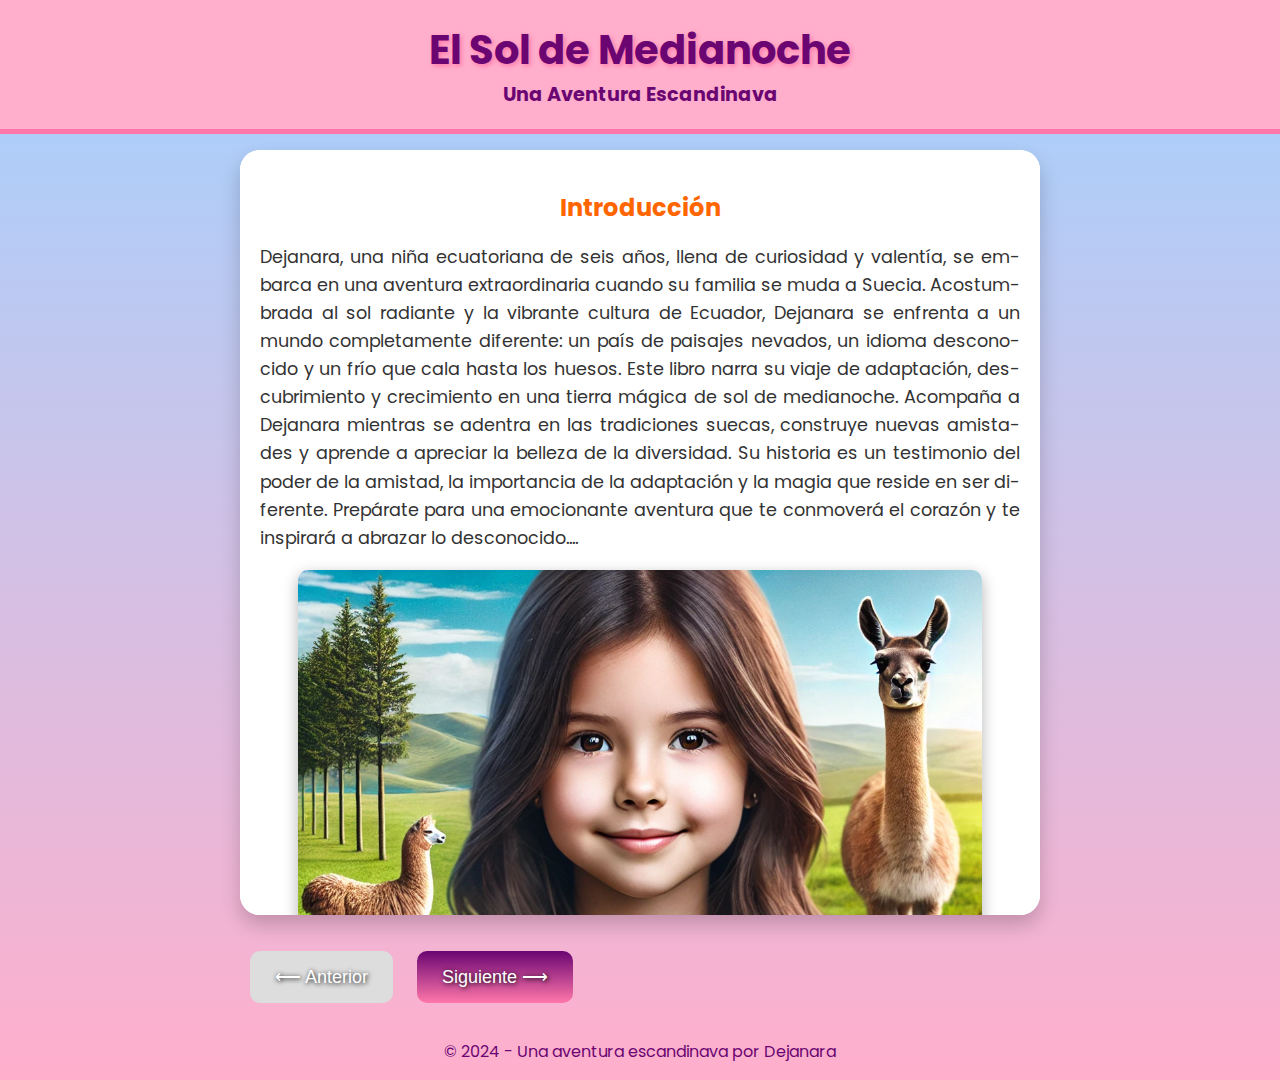
<file: index.html>
<!DOCTYPE html>
<html lang="es">
<head>
    <meta charset="UTF-8">
    <meta name="viewport" content="width=device-width, initial-scale=1.0">
    <title>El Sol de Medianoche: Una Aventura Escandinava</title>
    <link rel="stylesheet" href="styles.css">
    <link href="https://fonts.googleapis.com/css2?family=Poppins:wght@400;700&display=swap" rel="stylesheet">
</head>
<body>
    <header>
        <h1>El Sol de Medianoche</h1>
        <h2>Una Aventura Escandinava</h2>
    </header>

    <main>
        <!-- Página: Introducción -->
        <section id="introduction" class="page active">
            <h2>Introducción</h2>
            <p>Dejanara, una niña ecuatoriana de seis años, llena de curiosidad y valentía, se embarca en una aventura extraordinaria cuando su familia se muda a Suecia. Acostumbrada al sol radiante y la vibrante cultura de Ecuador, Dejanara se enfrenta a un mundo completamente diferente: un país de paisajes nevados, un idioma desconocido y un frío que cala hasta los huesos. Este libro narra su viaje de adaptación, descubrimiento y crecimiento en una tierra mágica de sol de medianoche. Acompaña a Dejanara mientras se adentra en las tradiciones suecas, construye nuevas amistades y aprende a apreciar la belleza de la diversidad. Su historia es un testimonio del poder de la amistad, la importancia de la adaptación y la magia que reside en ser diferente. Prepárate para una emocionante aventura que te conmoverá el corazón y te inspirará a abrazar lo desconocido....</p>
            <img src="Album/Intro.jpg" alt="Paisaje de introducción">
        </section>

        <!-- Página: Prologo -->
        <section id="chapter0" class="page">
            <h2>Prologo: El Sol de Medianoche en una aventura escandinava.</h2>

            <p>El viento silbaba una melodía desconocida, una canción gélida que acariciaba las mejillas de la niña y se le erizaban los finos vellos de los brazos. A sus seis años, el frío era una experiencia casi tan novedosa como la nieve que crujía bajo sus botas, un sonido que le recordaba al azúcar cuando la abuela la molía para hacer sus deliciosos dulces de panela. La niña se apretó más la gruesa bufanda roja que le había regalado su madre antes de partir, un abrazo de lana que conservaba el aroma familiar del hogar que había dejado atrás. Ecuador, con su sol radiante y sus mercados rebosantes de colores y olores vibrantes, parecía un sueño lejano, una postal borrosa en el álbum de sus recuerdos.
Apenas hacía un mes que su padre, un hombre con el espíritu inquieto de un explorador, había decidido mudarse Suecia. Un cambio radical, un salto al vacío hacia un mundo que la niña solo conocía por las fotografías de internet: paisajes blancos e inmensos, casas de madera como sacadas de un cuento de hadas y un idioma que sonaba a música de elfos. Dejanara, una niña de espíritu curioso y valiente. Había aceptado la aventura con una mezcla de emoción y aprehensión. Le encantaba explorar, descubrir nuevos horizontes, pero dejar atrás a sus amigos, su escuela, el olor a tierra mojada después de la lluvia, le dejaba un hueco en el pecho, una nostalgia que intentaba disimular con una sonrisa.
Suecia la recibió con un abrazo de hielo. Un frío que calaba hasta los huesos, un cielo gris que parecía extenderse infinitamente y un silencio profundo, roto solo por el graznido ocasional de algún cuervo invisible. Las casas, aunque pintorescas con sus tejados nevados y sus ventanas iluminadas, parecían observarla con recelo, como guardianes silenciosos de un secreto ancestral. El idioma, un conjunto de sonidos guturales y melodiosos a la vez, se le escapaba como el agua entre los dedos. Dejanara se sentía como una pequeña colibrí perdida en un bosque de pinos gigantes, desorientada, fascinada y un poco asustada.
Pero Dejanara no era de las que se acobardan fácilmente. En su interior ardía una llama, una chispa de aventura heredada de su padre, que la impulsaba a explorar, a descubrir, a comprender. Había aprendido a trepar árboles más altos que cualquier edificio en su ciudad natal, a hablar con las mariposas en el jardín de su abuela y a descifrar los misterios de las estrellas en las noches claras del verano ecuatoriano. Ahora, se enfrentaba a un nuevo desafío, un nuevo enigma: desentrañar los secretos de esta tierra de hielo y sol de medianoche, un lugar donde las leyendas vikingas se mezclaban con la tecnología de vanguardia y donde el aroma a café recién hecho competía con el perfume a pino y nieve. Este libro cuenta la historia de cómo Dejanara, armada con su valentía, su curiosidad y una maleta llena de recuerdos, se adentra en un mundo desconocido, un mundo lleno de desafíos, sorpresas y la promesa de una aventura inolvidable. Una aventura que la transformará para siempre y que le enseñará que, a pesar de las diferencias, el sol, aunque de medianoche, puede brillar con la misma intensidad en cualquier rincón del planeta.
...</p>
            <img src="Album/ventana del avión.jpg" alt="Paisaje del Ecuador">
        </section>

        <!-- Página: Capítulo 1 -->
        <section id="chapter1" class="page">
            <h2>Capítulo 1: Adiós al sol ecuatoriano</h2>
            <p>Capítulo 1: Adiós al sol del Ecuador.
El sol ecuatoriano, implacable y generoso, se colaba por las rendijas de la persiana, dibujando rayas doradas sobre el rostro dormido de Dejanara. Un gallo cantó en la distancia, un sonido familiar que pronto dejaría de escuchar. Dejanara abrió los ojos, un nudo en la garganta le recordaba la inminencia del viaje. Hoy era el día. Hoy dejaban Ecuador.
La casa, normalmente llena de vida y bullicio, se encontraba en un estado de organizado caos. Cajas de cartón, etiquetadas con nombres crípticos como "Cocina", "Libros" o "Recuerdos", se apilaban en la sala, formando un laberinto improvisado. Su madre, con el cabello recogido en un moño desordenado, dirigía la orquesta del embalaje, dando instrucciones precisas a la mujer que les había ayudado con las tareas del hogar desde que la niña tenía memoria.
Dejanara se levantó de la cama y se acercó a la ventana. Desde allí podía ver el volcán Reventador, majestuoso e imponente, recortado contra el cielo azul. Un paisaje que llevaba grabado en el alma, un testigo silencioso de sus juegos, sus risas y sus lágrimas. Unas lágrimas, calientes y silenciosas, rodaron por sus mejillas.
El aroma a café recién hecho la guio hacia la cocina. Su madre, al verla, le dedicó una sonrisa comprensiva. "Ven, mi amor, siéntate a desayunar. Tenemos un día largo por delante".
El desayuno, un festín de pan de yuca, huevos revueltos y jugo de naranjilla, transcurría en un silencio inusual, roto solo por el tintineo de las cucharas contra los platos. Dejanara apenas probó bocado. Un torbellino de emociones la embargaba: la tristeza de dejar atrás todo lo que conocía, la emoción de la aventura que les esperaba, la curiosidad por descubrir un mundo nuevo y desconocido.
Después del desayuno, comenzó la tarea de las despedidas. Los amigos del colegio, con rostros compungidos, le entregaron pequeños regalos: una pulsera tejida, un cuaderno lleno de mensajes, una foto enmarcada de todo el grupo. Las lágrimas, contenidas hasta ese momento, brotaron con fuerza. Abrazos apretados, promesas de mantenerse en contacto, palabras susurradas al oído. Cada despedida era una pequeña punzada en el corazón.
La despedida más difícil fue la de su abuela. Doña Sonia, una mujer menuda con el rostro entristecido y unos ojos que irradiaban sabiduría y amor, la abrazó con fuerza, susurrándole palabras de aliento y cariño al oído. "No llores, mi niña. La vida es un viaje, y cada viaje es una oportunidad para aprender y crecer. Lleva a Ecuador en tu corazón, y nunca olvides quién eres ni de dónde vienes". Le entregó un pequeño amuleto, con la forma de un colibrí. "Para que te proteja y te guíe en tu camino", le dijo.
Dejanara guardó el amuleto con cuidado, un tesoro preciado que la conectaría con sus raíces. Subió al taxi que los llevaría al aeropuerto, mirando por última vez el paisaje familiar. El sol del Ecuador, cálido y brillante, parecía despedirse de ella, deseándole buen viaje. Dejanara cerró los ojos, respirando hondo. Una mezcla de tristeza, alegría y curiosidad la acompañaba. La aventura estaba a punto de comenzar.
...</p>
            <img src="Album/jugando en la nieve .jpg" alt="Paisaje del Ecuador">
        </section>

        <!-- Página: Capítulo 2 -->
        <section id="chapter2" class="page">
            <h2>Capítulo 2: Un mundo blanco y frío</h2>
            <p>El avión aterrizó con un suave susurro, rompiendo el silencio de la cabina. Dejanara se asomó a la ventanilla, con los ojos bien abiertos por la sorpresa. Un manto blanco, inmenso e impoluto, cubría todo cuanto alcanzaba la vista. Árboles, casas, campos, todo parecía envuelto en una capa de azúcar. Nunca había visto tanta nieve junta. Ecuador, con sus verdes montañas y sus valles floridos, parecía un planeta diferente.
Al bajar del avión, una ráfaga de aire gélido la golpeó en el rostro, haciéndola estremecer. El frío era intenso, penetrante, un frío que jamás había experimentado. Se apretó la bufanda roja contra la cara, buscando un poco de calor en la lana tejida por su madre. Su padre, a su lado, sonreía con entusiasmo. "¡Bienvenida a Suecia, Dejanara!", exclamó, con los brazos extendidos como si quisiera abrazar todo el paisaje nevado.
El aeropuerto, moderno y eficiente, contrastaba con el pequeño y bullicioso aeropuerto de Quito. Todo parecía diferente: los carteles en un idioma incomprensible, las personas altas y rubias que caminaban a paso rápido, el sonido amortiguado de las maletas rodando sobre el suelo pulido. Dejanara se sentía como una extraterrestre, una pequeña criatura tropical perdida en un mundo de hielo.
El trayecto hasta su nuevo hogar fue un desfile de paisajes nevados. Bosques de pinos cubiertos de blanco, lagos congelados que brillaban bajo el sol pálido, casas de madera con tejados puntiagudos como sacados de un cuento de hadas. Todo era hermoso, mágico, pero a la vez, extrañamente silencioso y desolado.
Su nuevo hogar era un amplio y confortable departamento en un edificio moderno, con grandes ventanales que ofrecían una vista panorámica del paisaje nevado. La luz natural inundaba los espacios, creando una atmósfera cálida y acogedora a pesar del frío exterior. El interior, decorado con un estilo minimalista y funcional, ombinaba la madera clara con tonos neutros que aportaban un ambiente cálido. Una chimenea eléctrica en la sala de estar simulaba el crepitar de las llamas, proyectando un suave resplandor sobre los muebles de diseño escandinavo. Dejanara exploró el departamento con curiosidad, descubriendo cada rincón, cada detalle. Su habitación, amplia y luminosa, tenía una ventana que daba a un pequeño balcón desde donde podía contemplar el parque cubierto de nieve. Se imaginó sentada allí, abrigada con una manta, leyendo un libro y disfrutando de la tranquilidad del entorno.

 Dejanara exploró la casa con curiosidad, descubriendo cada rincón, cada detalle. Su habitación, en el piso de arriba, tenía una ventana que daba al jardín, ahora cubierto de nieve. Se imaginó jugando allí, construyendo muñecos de nieve y lanzando bolas de nieve, como había visto en las películas.
La primera cena en Suecia fue una experiencia desconcertante. Salmón ahumado, puré de papas y una salsa blanca y cremosa que Dejanara no supo identificar. Nada que ver con los sabores intensos y vibrantes de la comida ecuatoriana. Echó de menos el arroz con menestra, el plátano frito, el ají picante que le hacía llorar de gusto. Comió poco, disimulando su desagrado para no preocupar a sus padres.
Después de cenar, se asomó a la ventana. El cielo, de un azul profundo, estaba salpicado de estrellas. Unas estrellas que parecían más brillantes, más cercanas, que las que veía desde su ventana en Quito. El aire frío le mordía la cara, pero Dejanara no se movió. Estaba hipnotizada por la belleza del paisaje, por la magia de ese mundo blanco y frío que, poco a poco, comenzaba a sentir como suyo. El amuleto de colibrí, que llevaba colgado al cuello, le recordaba su hogar, su familia, sus raíces. Un recordatorio de que, a pesar de la distancia y las diferencias, seguía siendo la misma Dejanara, curiosa, valiente y dispuesta a abrazar la aventura que la vida le ofrecía.
...</p>
            <img src="Album/mapa pequeño.jpg" alt="Paisaje nevado">
        </section>

        <!-- Página: Capítulo 3 -->
        <section id="chapter3" class="page">
            <h2>Capítulo 3: La escuela nueva</h2>
            <p>El nerviosismo revoloteaba en el estómago de Dejanara como una bandada de mariposas inquietas. Era su primer día en la escuela sueca y, aunque su padre le había asegurado que todos serían amables, la incertidumbre la carcomía por dentro. La barrera del idioma se alzaba ante ella como una muralla infranqueable. Sabía decir "hola" y "gracias" en sueco, pero más allá de esas dos palabras, su vocabulario era un desierto.
La escuela era un edificio moderno de ladrillo rojo, con grandes ventanales que dejaban entrar la luz pálida del invierno. El patio, cubierto de nieve, bullía de niños que corrían, gritaban y jugaban, ajenos a su presencia. Dejanara se aferró a la mano de su padre, buscando un poco de seguridad en su contacto familiar.
Al entrar en el aula, todas las miradas se posaron en ella. Dejanara sintió que las mejillas se le encendían. La profesora, una mujer alta y rubia con una sonrisa amable, se acercó a ellos y les dio la bienvenida en un sueco que Dejanara apenas entendió. Su padre tradujo lo esencial: que se llamaba Fräulein Andersson, que Dejanara sería bienvenida en la clase y que todos estaban deseosos de conocerla.
Fräulein Andersson la presentó a sus nuevos compañeros, una mezcla de niños y niñas de diferentes edades, todos con el cabello rubio o pelirrojo y los ojos azules o verdes. Dejanara sonrió tímidamente, repitiendo una y otra vez las dos palabras mágicas: "Hej" (hola) y "Tack" (gracias). Los niños la observaban con curiosidad, algunos con sonrisas tímidas, otros con una expresión de desconcierto.
La clase comenzó, y Dejanara se sintió completamente perdida. Las palabras de la profesora, un torrente de sonidos incomprensibles, se le escapaban como el agua entre los dedos. Miró a su alrededor, buscando una pista, una señal que le ayudara a comprender lo que estaba sucediendo. Los demás niños seguían la lección con atención, tomando apuntes y participando en las discusiones. Dejanara se sentía como un pez fuera del agua.
Durante el recreo, se sentó sola en un banco, observando a los demás niños jugar. Una niña, con dos largas trenzas pelirrojas y pecas salpicadas por la cara, se acercó a ella. Le habló en sueco, con una sonrisa amable. Dejanara no entendió ni una sola palabra, pero la sonrisa la animó a intentarlo. Señaló la nieve y dijo, en un español vacilante: "Nieve... bonita". La niña sonrió y repitió la palabra en sueco: "Snö... vacker". Dejanara repitió la palabra, tratando de imitar su pronunciación. "Snö... vacker". La niña asintió con entusiasmo y le tomó la mano, invitándola a unirse a un grupo de niños que construían un muñeco de nieve.
Dejanara, aunque no entendía lo que decían, se sintió feliz de poder participar. Ayudó a rodar la bola de nieve, riendo junto a los demás niños cuando la bola se hacía cada vez más grande. El idioma seguía siendo una barrera, pero la sonrisa, el juego, la alegría compartida, eran un lenguaje universal que no necesitaba traducción. Había dado sus primeros pasos en ese nuevo mundo blanco y frío, y una pequeña chispa de esperanza se encendió en su corazón. Tal vez, después de todo, Suecia no sería un lugar tan solitario como había imaginado.
...</p>
            <img src="Album/con niños en el aula.jpg" alt="Niños jugando en la escuela">
        </section>

        <!-- Página: Capítulo 4 -->
        <section id="chapter4" class="page">
            <h2>Capítulo 4: Descubriendo tradiciones</h2>
            <p>Diciembre llegó a Suecia envuelto en un manto de nieve y un aire de festividad. Las calles se iluminaron con luces de colores, los escaparates se llenaron de adornos navideños y el aroma a galletas de jengibre flotaba en el aire. Para Dejanara, acostumbrada al sol radiante y a las vibrantes celebraciones navideñas de Ecuador, la Navidad sueca era una experiencia completamente nueva.
Una de las tradiciones que más la fascinó fue la de Santa Lucía. Sus nuevas amigas Lovis y Astrid, la niña de las trenzas pelirrojas “Astrid”, le explicó que Santa Lucía era una santa que traía luz en la oscuridad del invierno. El día de Santa Lucía, las niñas se vestían de blanco, con una corona de velas en la cabeza, y cantaban canciones tradicionales. Dejanara, invitada a participar en la celebración de la escuela, se sintió emocionada y un poco nerviosa. El vestido blanco, la corona de velas encendidas, la música solemne, todo le parecía mágico y misterioso. Cantó las canciones en sueco, aunque todavía no entendía el significado de las palabras, sintiendo la emoción del momento vibrar en su interior.
La comida también era una parte importante de las festividades. Dejanara probó por primera vez las köttbullar, las famosas albóndigas suecas, con puré de papas y salsa de arándanos. Aunque extrañaba los sabores intensos de la comida ecuatoriana, las köttbullar le gustaron. Eran suaves, jugosas y reconfortantes, como un abrazo cálido en medio del frío invierno. Le recordaron a las empanadas que su abuela preparaba para Navidad, un plato tradicional ecuatoriano que le llenaba el corazón de nostalgia.
Las diferencias entre las tradiciones navideñas de Ecuador y Suecia eran notables. En Ecuador, la Navidad era una fiesta llena de color y música. Las calles rebosaban de gente, los villancicos resonaban en cada esquina, y las familias compartían una cena abundante con sabores y aromas tradicionales. En Suecia, en cambio, la Navidad era una celebración más íntima, familiar, centrada en la luz, la paz y la tranquilidad. Las casas se decoraban con velas y adornos naturales, y las familias se reunían para disfrutar de una cena tradicional, en un ambiente cálido y acogedor.
Dejanara, aunque extrañaba las bulliciosas celebraciones de su país, comenzó a apreciar la belleza y la serenidad de la Navidad sueca. La luz de las velas, la música suave, la nieve que caía silenciosamente sobre los tejados, creaban una atmósfera mágica, un ambiente de paz y recogimiento que la invitaba a reflexionar sobre el verdadero significado de la Navidad. Comprendió que, a pesar de las diferencias culturales, la esencia de la Navidad, el espíritu de amor, paz y esperanza, era universal. Un espíritu que unía a las personas, sin importar su origen, su idioma o sus tradiciones. Y en ese ambiente de paz y armonía, Dejanara sintió que, poco a poco, su corazón comenzaba a echar raíces en esa tierra fría y lejana, que empezaba a sentir como un nuevo hogar.
..</p>
            <img src="Album/celebrando Santa Lucía.jpg" alt="Tradiciones suecas">
        </section>

        <!-- Página: Capítulo 5 -->
        <section id="chapter5" class="page">
            <h2>Capítulo 5: La magia de ser diferente</h2>
            <p>La nieve seguía cayendo sobre Estocolmo, cubriendo la ciudad con un manto blanco y silencioso. Los días eran cortos, las noches largas, y el sol, un disco pálido en el cielo gris, apenas calentaba el aire gélido. Pero dentro del corazón de Dejanara, una pequeña llama comenzaba a arder con fuerza, una llama alimentada por la amistad y la curiosidad de descubrir un mundo nuevo y fascinante. Dejanara había comenzado a comprender que ser diferente no era algo malo, sino una oportunidad para aprender, crecer y enriquecerse. Sus compañeros de clase, inicialmente intrigados por su acento extraño y sus costumbres desconocidas, ahora se mostraban interesados en su cultura. Durante el recreo, Dejanara les contaba historias sobre Ecuador, sobre sus vibrantes mercados, sus coloridos carnavales y sus majestuosos volcanes. Les hablaba de las deliciosas frutas tropicales, de los animales exóticos que habitaban la selva amazónica y de las leyendas ancestrales que su abuela le contaba antes de dormir.
Sus compañeros la escuchaban con atención, fascinados por sus relatos. Astrid, su mejor amiga, le pedía que le enseñara palabras en español, y Dejanara, a cambio, aprendía nuevas palabras en sueco. La barrera del idioma, aunque todavía presente, ya no era un obstáculo insalvable. Se comunicaban con gestos, con dibujos, con sonrisas, con la alegría compartida de descubrir un mundo diferente a través de los ojos del otro.
Un día, Fräulein Andersson le pidió que llevara a la escuela algún objeto que representara su cultura. Dejanara, emocionada, llevó un pequeño sombrero de paja toquilla, tejido a mano por indígenas ecuatorianos. Explicó a sus compañeros el significado del sombrero, su historia, su proceso de elaboración. Los niños, fascinados, se turnaron para probárselo, admirando la belleza y la simplicidad del arte popular ecuatoriano.
Ese día, Dejanara comprendió la magia de ser diferente. Comprendió que sus raíces, su cultura, su historia, eran un tesoro que podía compartir con los demás, un tesoro que enriquecía a todos. Y al compartirlo, al abrir su corazón a un mundo nuevo, al aceptar y valorar las diferencias, se sentía más completa, más segura de sí misma.
El frío de Suecia seguía calando hasta los huesos, pero el calor de la amistad, la alegría del descubrimiento y la magia de ser diferente, la abrigaban por dentro. Dejanara ya no se sentía como una pequeña colibrí perdida en un bosque de pinos gigantes. Se sentía como una semilla que había encontrado un terreno fértil donde echar raíces, crecer y florecer, aportando su propia belleza y su propio color al paisaje. La aventura sueca, que había comenzado con un nudo en la garganta y una lágrima en los ojos, se estaba transformando en una experiencia de aprendizaje, crecimiento y descubrimiento, una experiencia que la marcaría para siempre.
...</p>
            <img src="Album/enseñando a sus amigos a bailar.jpg" alt="Dejanara compartiendo tradiciones">
        </section>

        <!-- Página: Capítulo 6 -->
        <section id="chapter6" class="page">
            <h2>Capítulo 6: Suecia es mi nuevo hogar</h2>
            <p>La primavera llegó a Suecia con una explosión de color. La nieve, que durante meses había cubierto el paisaje con su manto blanco, se derritió, dejando al descubierto la tierra húmeda y oscura. Los árboles, desnudos durante el largo invierno, se vistieron de un verde tierno, y las flores, pequeñas y coloridas, comenzaron a brotar tímidamente entre la hierba. El sol, cada vez más alto en el cielo, calentaba el aire con su suave caricia.
Dejanara se sentó en el pequeño balcón de su departamento, respirando hondo el aire fresco y perfumado a tierra mojada. Cerró los ojos, disfrutando de la cálida caricia del sol en su rostro. Habían pasado seis meses desde su llegada a Suecia, seis meses de cambios, desafíos y descubrimientos. Seis meses que la habían transformado para siempre.
Abrió los ojos y contempló el paisaje que se extendía ante ella. El parque, ahora verde y lleno de vida, bullía de niños que corrían, gritaban y jugaban bajo el sol de la tarde. Astrid, su inseparable amiga, la esperaba al pie del edificio, con su bicicleta roja y sus dos trenzas pelirrojas ondeando al viento. Dejanara sonrió. Suecia ya no era ese mundo frío y desconocido que la había recibido con un abrazo de hielo. Suecia se había convertido en su nuevo hogar.
Dejanara se sentía ahora un poco ecuatoriana, un poco sueca. Llevaba Ecuador en el corazón, en sus recuerdos, en sus costumbres, en los sabores y aromas de su infancia. Pero también llevaba a Suecia en su alma, en sus nuevas amistades, en sus nuevas experiencias, en el idioma que ahora hablaba con fluidez, en el amor por la naturaleza y la tranquilidad que había descubierto en esta tierra de bosques, lagos y sol de medianoche.
Había aprendido la importancia de la diversidad, la riqueza que aportaba el conocer y comprender otras culturas, otras formas de vida. Había aprendido que las diferencias, en lugar de separarnos, nos unen, nos enriquecen, nos hacen crecer. Y había aprendido el valor de la amistad, la fuerza que nos da el apoyo de los demás, la alegría de compartir nuestras vidas con personas que nos quieren y nos aceptan tal como somos.
Dejanara se levantó del banco y se dirigió hacia Astrid, con una sonrisa radiante en el rostro. El amuleto de colibrí, que aún llevaba colgado al cuello, brillaba bajo el sol de la tarde, un símbolo de sus raíces, de su identidad, de la niña ecuatoriana que, con valentía y curiosidad, había cruzado el océano para descubrir un nuevo mundo, un mundo que ahora, con orgullo y alegría, podía llamar hogar. La aventura sueca había terminado, pero un nuevo capítulo, lleno de promesas y posibilidades, se abría ante ella. Un capítulo que escribiría con la tinta de sus experiencias, con los colores de su corazón, con la magia de ser diferente, con la fuerza de la amistad y con el amor por dos tierras que, aunque separadas por miles de kilómetros, ahora formaban parte de su identidad.
Dejanara, la niña ecuatoriana que llegó a Suecia con el corazón lleno de incertidumbre, se había convertido en una ciudadana del mundo, una niña con raíces en dos continentes, con el alma abierta al aprendizaje y el corazón lleno de esperanza. Y así, con una sonrisa en los labios y una mirada brillante, Dejanara pedaleó junto a sus nuevas amigas hacia el futuro, dispuesta a abrazar todas las aventuras que la vida le deparara.
...</p>
            <img src="Album/nuevos amigos.jpg" alt="Dejanara y sus amigas en primavera">
        </section>

        <!-- Página: Fin -->
        <section id="end" class="page">
            <h2>Fin</h2>
            <p>Y así termina la primera parte de la historia de Dejanara. Una historia de adaptación, de descubrimiento y de la belleza que reside en las diferencias. Esperamos que su aventura te haya inspirado y te haya recordado que, aunque a veces dé miedo, mudarse a un lugar nuevo puede ser una oportunidad increíble para aprender, crecer y descubrir lo maravilloso que es la diversidad en el mundo. Al igual que Dejanara, lleva tus raíces contigo, ábrete a nuevas experiencias y nunca dejes de explorar. El mundo está lleno de lugares increíbles, culturas fascinantes y personas maravillosas esperando ser descubiertas. ¡Atrévete a explorar!
Pero esta es solo la primera parte de su viaje. Las aventuras de Dejanara en Suecia continuarán, y pronto descubriremos qué nuevos desafíos y descubrimientos le esperan en este fascinante país. No te pierdas las próximas entregas de esta emocionante historia.
...</p>
            <img src="Album/paisaje escandinavo.jpg" alt="Paisaje final">
        </section>
    </main>

    <nav>
        <button id="prev-page">⟵ Anterior</button>
        <button id="next-page">Siguiente ⟶</button>
    </nav>

    <footer>
        <p>© 2024 - Una aventura escandinava por Dejanara</p>
    </footer>

    <script>
        const pages = document.querySelectorAll('.page');
        let currentPageIndex = 0;

        const prevButton = document.getElementById('prev-page');
        const nextButton = document.getElementById('next-page');

        function updatePageVisibility() {
            pages.forEach((page, index) => {
                page.classList.remove('active');
                if (index === currentPageIndex) {
                    page.classList.add('active');
                }
            });

            prevButton.disabled = currentPageIndex === 0;
            nextButton.disabled = currentPageIndex === pages.length - 1;
        }

        prevButton.addEventListener('click', () => {
            if (currentPageIndex > 0) {
                currentPageIndex--;
                updatePageVisibility();
            }
        });

        nextButton.addEventListener('click', () => {
            if (currentPageIndex < pages.length - 1) {
                currentPageIndex++;
                updatePageVisibility();
            }
        });

        // Initialize page visibility
        updatePageVisibility();
    </script>
</body>
</html>
</file>
<file: styles.css>
/* styles.css */

body {
    font-family: 'Poppins', sans-serif;
    margin: 0;
    padding: 0;
    background: linear-gradient(to bottom, #a2d2ff, #ffafcc);
    color: #333;
    display: flex;
    flex-direction: column;
    align-items: center;
    min-height: 100vh; /* Asegura que el body ocupe toda la altura de la pantalla */
}

header {
    text-align: center;
    background-color: #ffafcc;
    padding: 20px;
    width: 100%; /* Para que ocupe todo el ancho */
    border-bottom: 5px solid #ff77aa;
}

header h1 {
    font-size: 2.5em;
    margin: 0;
    color: #6a0572;
    text-shadow: 2px 2px 5px #ff77aa;
}

header h2 {
    font-size: 1.2em;
    margin: 0;
    color: #6a0572;
}

main {
    width: 90vw; /* 90% del ancho de la ventana */
    max-width: 800px;
    height: 85vh; /* 85% del alto de la ventana */
    margin: 1rem auto; /* Centrado automático */
    position: relative;
    overflow: hidden;
    border-radius: 20px;
    background: #ffffff;
    box-shadow: 0 10px 20px rgba(0, 0, 0, 0.2);
    padding: 1rem; /* Espacio interno */
    box-sizing: border-box; /* Para que el padding no afecte el tamaño total */
}

.book-container {
    width: 100%;
    height: 100%;
    position: relative;
}

.page {
    width: 100%;
    height: 100%;
    position: absolute;
    top: 0;
    left: 0;
    display: none;
    padding: 20px;
    box-sizing: border-box;
    overflow-y: auto; /* Permite scroll vertical si es necesario */
    transition: transform 0.5s ease-in-out;
    background-color: white; /* Fondo blanco para las páginas */

}


.page.active {
    display: block;
    transform: translateX(0);
    z-index: 1;
}

.page.leaving-left {
    transform: translateX(-100%);
    opacity: 0;
    z-index: 0;
}

.page.leaving-right {
    transform: translateX(100%);
    opacity: 0;
    z-index: 0;
}



.page h2 {
    color: #ff6600; /* Naranja para títulos de sección */
    text-align: center;
    margin-bottom: 1rem;

}

.page p {
    text-align: justify;
    hyphens: auto; /* Separación silábica */
    font-size: 1.1em;
    line-height: 1.6;  /* Espacio entre líneas */

}


.page img {
  display: block;
    max-width: 90%;
    height: auto;
    margin: 1rem auto; /* Centrado */
    border-radius: 10px;
    box-shadow: 0 5px 15px rgba(0, 0, 0, 0.3);
    object-fit: contain;
}



nav {
    margin-top: 20px;
    position: relative; /* Para que no interfiera con el tamaño del libro */
    z-index: 2; /* Asegurarse de que los botones estén por encima del libro */
    width: 90vw;
    max-width: 800px;


}

nav button {
    padding: 15px 25px;
    font-size: 18px;
    margin: 0 10px;
    background: linear-gradient(to bottom, #6a0572, #ff77aa);
    color: white;
    border: none;
    border-radius: 10px;
    cursor: pointer;
    transition: background 0.3s;
    text-shadow: 1px 1px 5px #000;
}


nav button:hover {
    background: #6a0572;
}


nav button:disabled {
    background: #ddd; /* Color gris cuando está deshabilitado */
    cursor: default;
}

footer {
    text-align: center;
    margin-top: 20px;
    color: #6a0572;
    width: 100%;
}
</file>
